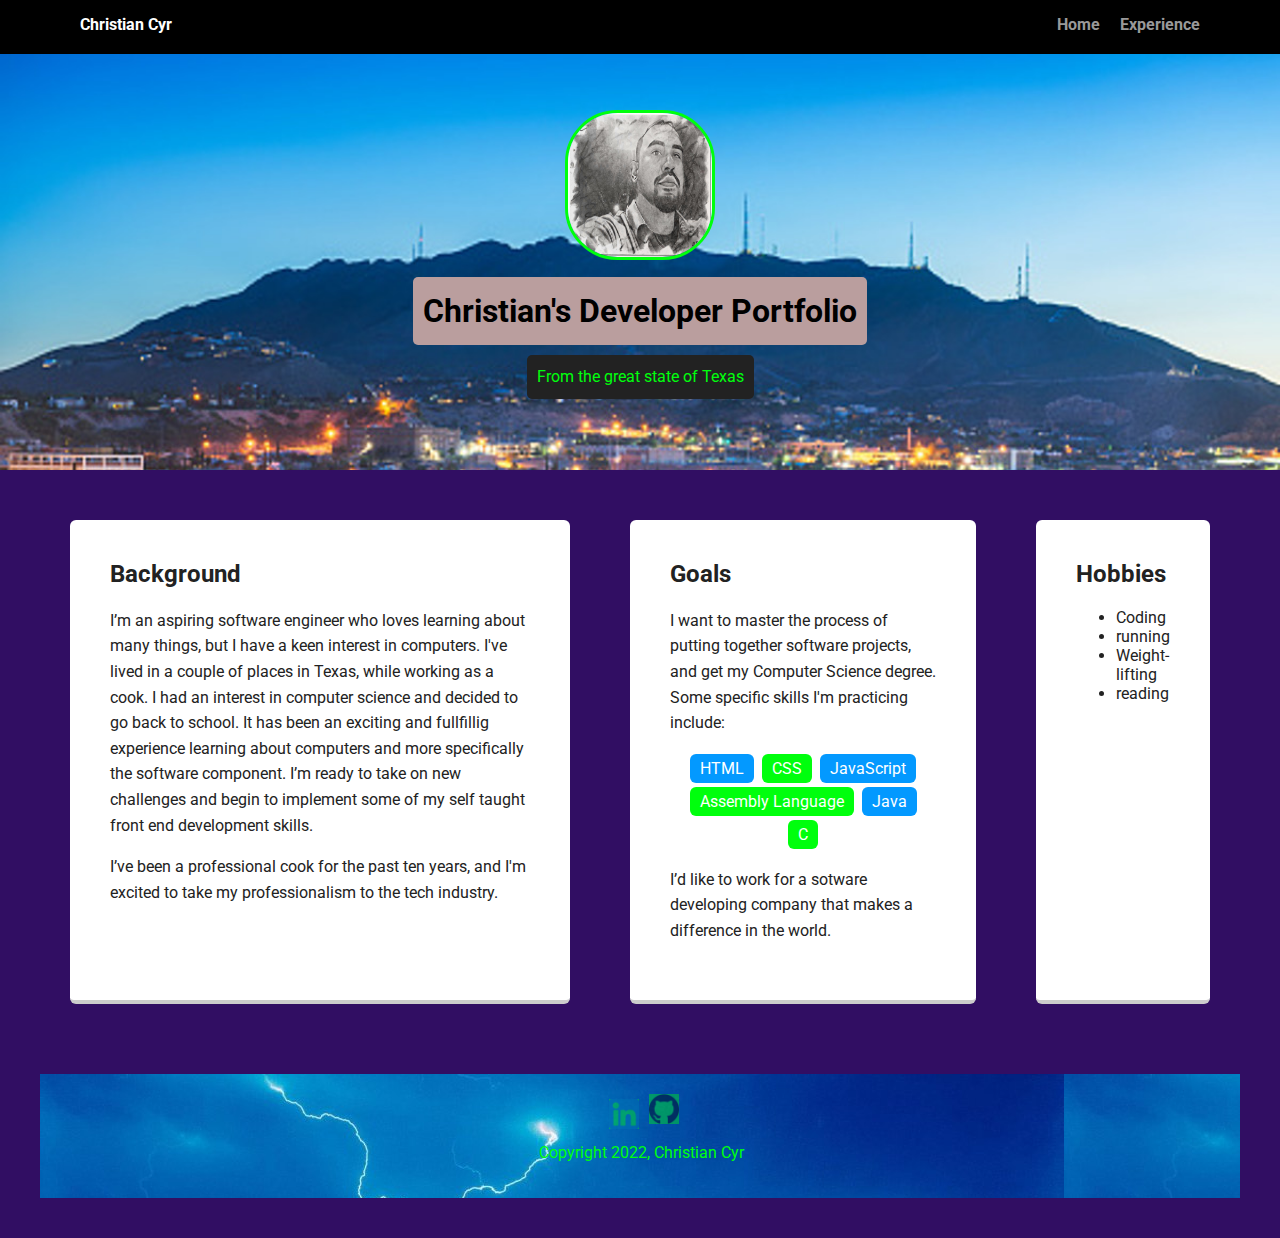
<file: index.html>
<!doctype html>
<html lang="en">
<head>
  <meta charset="utf-8">
  <title>Christian Cyr's Page</title>
  <meta name="viewport" content="width=device-width, initial-scale=1.0">
  <link rel="stylesheet" href="styles.css">
  <link href="https://fonts.googleapis.com/css?family=Muli%7CRoboto:400,300,500,700,900" rel="stylesheet"></head>
  
  <body>

    <nav class="main-nav">
        <ul class="nav">
          <li class="name">Christian Cyr</li>
          <li><a href="#top">Home</a></li>
          <li><a href="experience.html">Experience</a></li>
        </ul>
      </nav>

    <header>
      <img src="images/me.JPG" alt="pictureOfMe" class="profile-image">
      <h1 class="tag name">Christian's Developer Portfolio</h1>
      <p class="tag location">From the great state of Texas</p>
    </header>

    <main class="flex">
      <article class="card">
        <h2>Background</h2>
        <p>I’m an aspiring software engineer who loves learning about many things, but I have a keen interest in computers. 
          I've lived in a couple of places in Texas, while working as a cook. I had an interest in computer science and decided to go back to school.
          It has been an exciting and fullfillig experience learning about computers and more specifically the software component. 
          I’m ready to take on new challenges and begin to implement some of my self taught front end development skills.</p>
        <p>I’ve been a professional cook for the past ten years, and I'm excited to take my professionalism to the tech industry.</p>
        </article> 

      <article class="card">
        <h2>Goals</h2>
        <p>I want to master the process of putting together software projects, and get my Computer Science degree. Some specific skills I'm practicing include: </p>
        <ul class="skills">
          <li>HTML</li>
          <li>CSS</li>
          <li>JavaScript</li>
          <li>Assembly Language</li>
          <li>Java</li>
          <li>C</li>

        </ul>
        <p>I’d like to work for a sotware developing company that makes a difference in the world.</p>
      </article> 
      <article class="card">
        <h2>Hobbies</h2>
        <ul>
          <li>Coding</li>
          <li>running</li>
          <li>Weight-lifting</li>
          <li>reading</li>
        </ul>
      </article>

    </main>
    <footer>
      <ul>
        
        <li><a href="http://linkedin.com/in/christian-cyr-490b3220b" class="social linkedin">LinkedIn</a></li>
        <li><a href="http://github.com/Ccyr01" class="social github">Github</a></li>
      </ul>
      <p class="copyright">Copyright 2022, Christian Cyr</p>
    </footer>
  </body>
  </html>
</file>
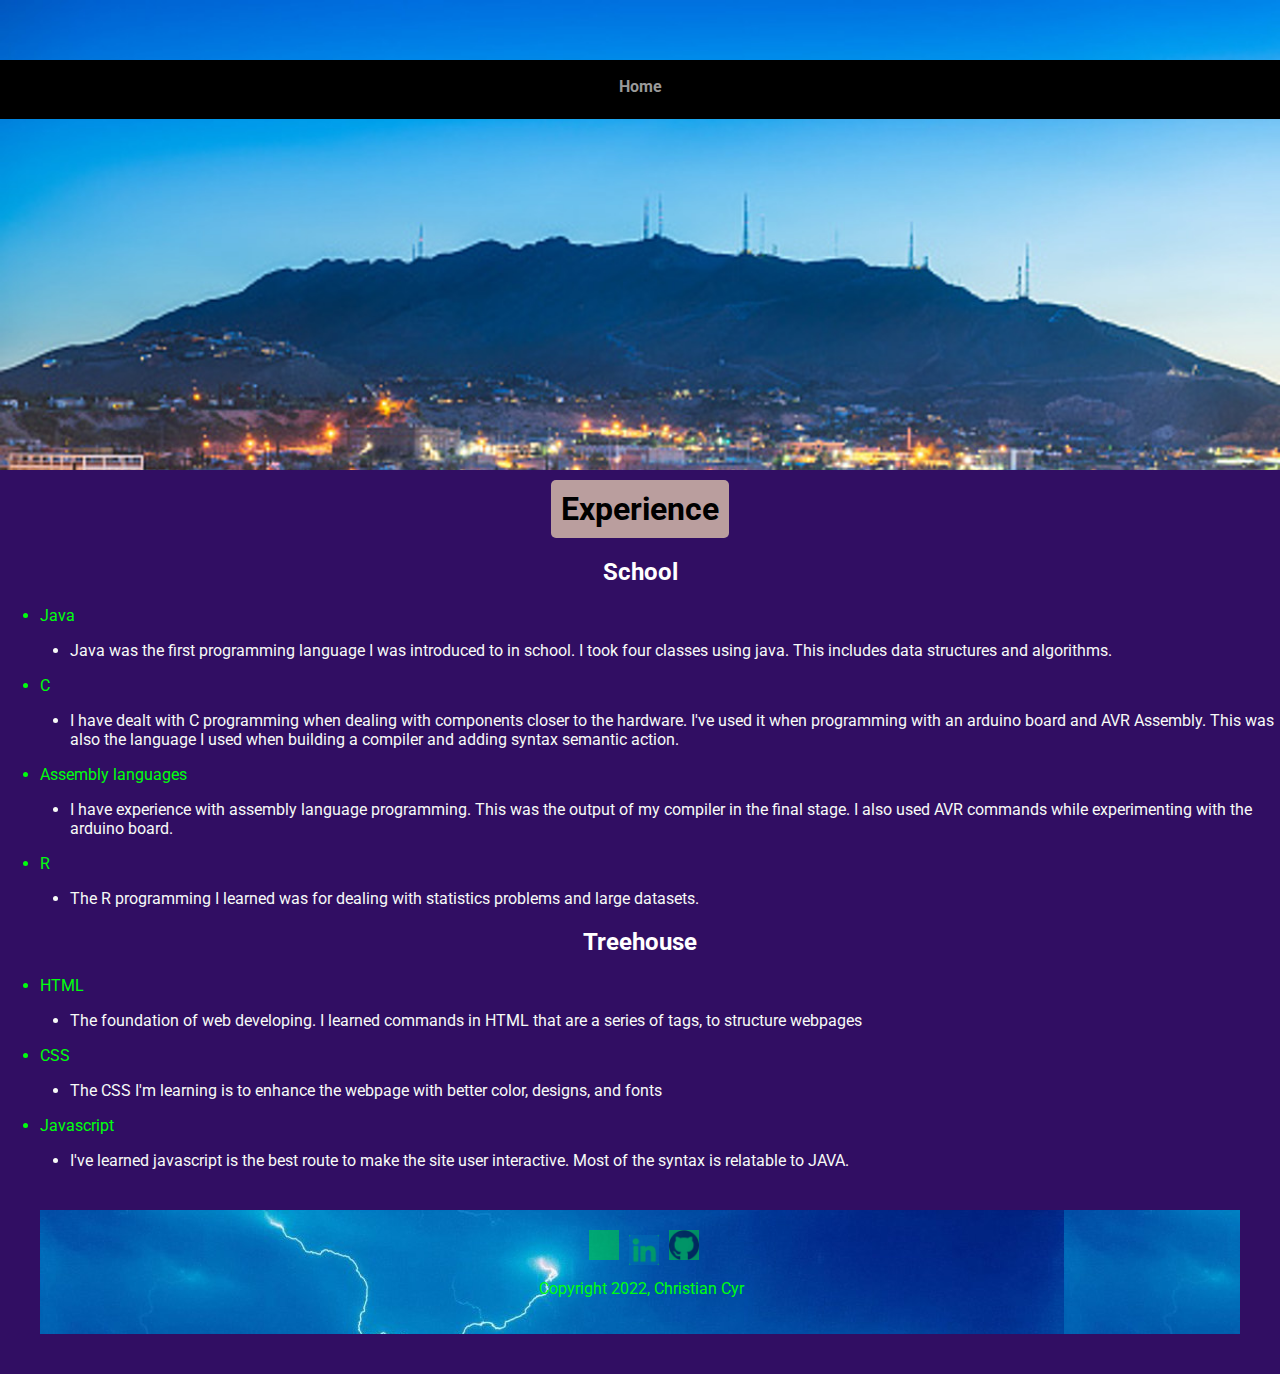
<file: experience.html>
<!DOCTYPE html>
<html lang="en">
<head>
    <meta charset="UTF-8">
    <title>Christian Cyr's Page</title>

    <meta http-equiv="X-UA-Compatible" content="IE=edge">
    <meta name="viewport" content="width=device-width, initial-scale=1.0">
    <link rel="stylesheet" href="styles.css">
    <link href="https://fonts.googleapis.com/css?family=Muli%7CRoboto:400,300,500,700,900" rel="stylesheet">
</head>
<body>
    <header>
        <nav class="main-nav">
            <ul class="nav">
              <li><a href="index.html">Home</a></li>
            </ul>
        </nav>
       
      </header>
      <h1 class="tag name">Experience</h1>
      <div class="exp">
          <h2 class = "resumeTitle">School</h2>
          <ul class = "school">
            <li>Java</li>
          </ul>

            <ul class = "school2">
            <li>Java was the first programming language I was introduced to in school. I took four classes using java.
                This includes data structures and algorithms.</li>
            </ul>

            <ul class = "school">
            <li>C</li>
            </ul>

            <ul class = "school2">
            <li>I have dealt with C programming when dealing with components closer to the hardware.
                I've used it when programming with an arduino board and AVR Assembly.
                This was also the language I used when building a compiler and adding syntax semantic action.</li> 
            </ul>

            <ul class = "school">
            <li>Assembly languages</li>
            </ul>
            
            <ul class = "school2">
            <li>I have experience with assembly language programming. This was the output of my compiler in 
                the final stage. I also used AVR commands while experimenting with the arduino board.</li>
            </ul>

            <ul class = "school">
            <li>R </li>
            </ul>

            <ul class = "school2">
            <li>The R programming I learned was for dealing with statistics problems and large datasets.</li>
            </ul>
          

          <h2 class = "resumeTitle">Treehouse</h2>
          <ul class = "school">
              <li>HTML</li>
          </ul>
              <ul class = "school2">
              <li>The foundation of web developing. I learned commands in HTML that are a series of tags, to structure webpages</li>
              </ul>

              <ul class = "school">
              <li>CSS</li>
              </ul>

              <ul class = "school2">
              <li>The CSS I'm learning is to enhance the webpage with better color, designs, and fonts</li>
              </ul>

              <ul class = "school">
              <li>Javascript</li>
              </ul>

              <ul class = "school2">
              <li>I've learned javascript is the best route to make the site user interactive.
                  Most of the syntax is relatable to JAVA.</li>
              </ul>
        
        </div>

        <footer>
            <ul>
              <li><a href="#" class="social twitter">Twitter</a></li>
              <li><a href="http://linkedin.com/in/christian-cyr-490b3220b" class="social linkedin">LinkedIn</a></li>
              <li><a href="http://github.com/Ccyr01" class="social github">Github</a></li>
            </ul>
            <p class="copyright">Copyright 2022, Christian Cyr</p>
          </footer> 
    
</body>
</html>
</file>
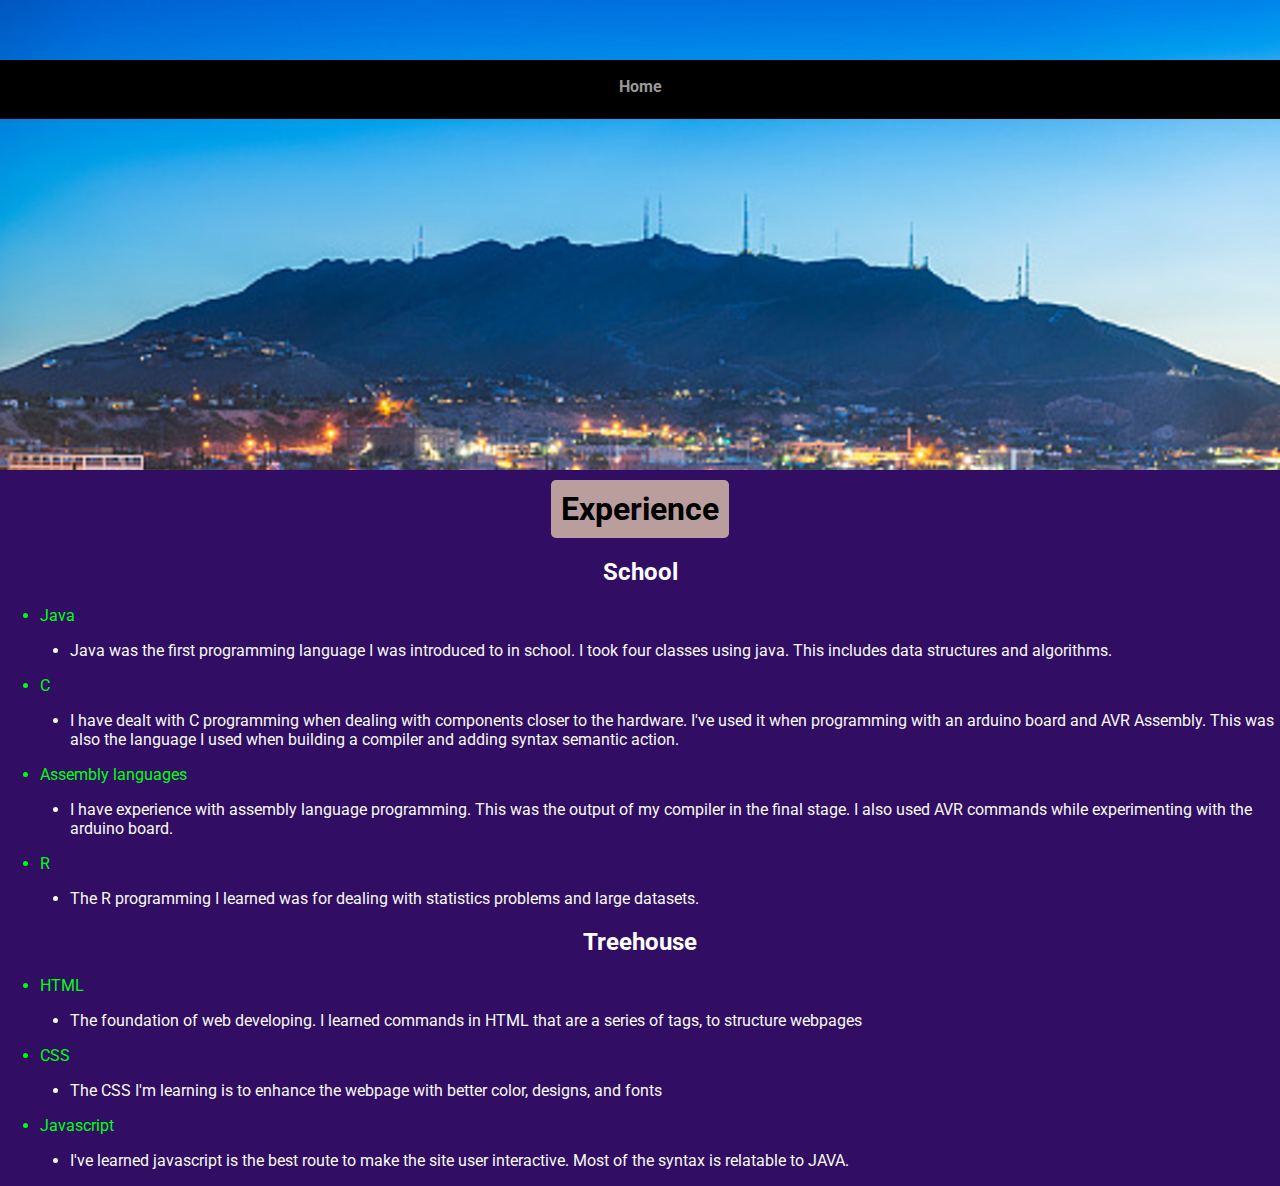
<file: index2.html>
<!DOCTYPE html>
<html lang="en">
<head>
    <meta charset="UTF-8">
    <title>Christian Cyr's Page</title>

    <meta http-equiv="X-UA-Compatible" content="IE=edge">
    <meta name="viewport" content="width=device-width, initial-scale=1.0">
    <link rel="stylesheet" href="styles.css">
    <link href="https://fonts.googleapis.com/css?family=Muli%7CRoboto:400,300,500,700,900" rel="stylesheet">
</head>
<body>
    <header>
        <div class="main-nav">
            <ul class="nav">
              <li><a href="index.html">Home</a></li>
            </ul>
        </div>
       
      </header>
      <h1 class="tag name">Experience</h1>
      <div class="exp">
          <h2 class = "resumeTitle">School</h2>
          <ul class = "school">
            <li>Java</li>
          </ul>

            <ul class = "school2">
            <li>Java was the first programming language I was introduced to in school. I took four classes using java.
                This includes data structures and algorithms.</li>
            </ul>

            <ul class = "school">
            <li>C</li>
            </ul>

            <ul class = "school2">
            <li>I have dealt with C programming when dealing with components closer to the hardware.
                I've used it when programming with an arduino board and AVR Assembly.
                This was also the language I used when building a compiler and adding syntax semantic action.</li> 
            </ul>

            <ul class = "school">
            <li>Assembly languages</li>
            </ul>
            
            <ul class = "school2">
            <li>I have experience with assembly language programming. This was the output of my compiler in 
                the final stage. I also used AVR commands while experimenting with the arduino board.</li>
            </ul>

            <ul class = "school">
            <li>R </li>
            </ul>

            <ul class = "school2">
            <li>The R programming I learned was for dealing with statistics problems and large datasets.</li>
            </ul>
          

          <h2 class = "resumeTitle">Treehouse</h2>
          <ul class = "school">
              <li>HTML</li>
          </ul>
              <ul class = "school2">
              <li>The foundation of web developing. I learned commands in HTML that are a series of tags, to structure webpages</li>
              </ul>

              <ul class = "school">
              <li>CSS</li>
              </ul>

              <ul class = "school2">
              <li>The CSS I'm learning is to enhance the webpage with better color, designs, and fonts</li>
              </ul>

              <ul class = "school">
              <li>Javascript</li>
              </ul>

              <ul class = "school2">
              <li>I've learned javascript is the best route to make the site user interactive.
                  Most of the syntax is relatable to JAVA.</li>
              </ul>
        
        </div>

        
    
</body>
</html>
</file>
<file: styles.css>
/* Global Layout Set-up */
* { 
  box-sizing: border-box;
}
  
body {
  margin: 0;
  padding: 0;
  text-align: center;
  font-family: 'Roboto', sans-serif;
  color: #222;
  background: #310e63;
}
/* Link Styles */

a {
  text-decoration: none;
  color: #999;
}
a:hover {
  color: #6633ff;
}

/* Section Styles */

.main-nav {
  width: 100%;
  background: black;
  min-height: 30px;
  padding: 10px;
  position: fixed;
  text-align: center;
}
.nav {
  display: flex;
  justify-content: space-around;
  font-weight: 700;
  list-style-type: none;
  margin: 0 auto;
  padding: 0;
}

.nav .name {
    display: block;
    margin-right: auto;
    color: white;
}
.nav li {
  padding: 5px 10px 10px 10px;
}
.nav a {
  transition: all .5s;
}
.nav a:hover {
  color: white
}

header {
  text-align: center;
  background: url('images/ep.jpg') no-repeat top center ;
  background-size: cover;
  overflow: hidden;
  padding-top: 60px;
}
header {
  line-height: 1.5;
}
header .profile-image {
  margin-top: 50px;
  width: 150px;
  height: 150px;
  border-radius: 35%;
  border: 3px solid rgb(0, 255, 13);
  transition: all 1.5s;
}
header .profile-image:hover {
  transform: scale(1.2) rotate(5deg);
}
.tag {
  background-color: #ba9e9e;
  color: black;
  padding: 10px;
  border-radius: 5px;
  display: table;
  margin: 10px auto;
  
  transition: 1s;
} 
header .tag:hover{
  transform: scale(1.1) rotate(5deg);

}
.location {
  background-color: #222;
  color: rgb(0, 255, 13);
}
.card {
  margin: 30px;
  padding: 20px 40px 40px;
  max-width: 500px;
  text-align: left;
  background: #fff;
  border-bottom: 4px solid #ccc;
  border-radius: 6px;
  transition: all .5s;
}
.card:hover {
  border-color: #ff99ff;
}

ul.skills {
  padding: 0;
  text-align: center;
  
}
ul.skills:hover{
  transform: scale(1.2) rotate(5deg);

}

.skills li {
  border-radius: 6px;
  display: inline-block;
  background: rgb(0, 255, 13);

  color: white;
  padding: 5px 10px;
  margin: 2px;
}

.skills li:nth-child(odd) {
  background: #0399ff;
}
.exp .school {
  display: block;
  margin-right: auto;
  color: rgb(0, 255, 13);

  text-align: left;

}
.exp .school2 {
  display: block;
  margin-right: auto;
  color: rgb(247, 250, 247);
  margin-left:30px;
  text-align: left;

}
.resumeTitle{
  display: block;
  margin-right: auto;
  color: white;
}


footer {
  width: 100%;
  min-height: 30px;
  padding: 20px 0 20px 2px;
  background: url("images/lightning.jpg") repeat-x;
}

footer .copyright {
  top: -8px;
  font-size: .75em;
  color: rgb(0, 255, 13);

}
footer .linkedin {
  top: -8px;
  font-size: .75em;
  color: yellow
}


footer ul {
  list-style-type: none;
  margin: 0;
  padding: 0;
}

footer ul li {
  display: inline-block;
}

a.social {
  display: inline-block;
  text-indent: -9999px;
  margin-left: 5px;
  width: 30px;
  height: 30px;
  background-size: 30px 30px;
  background-color: rgb(0, 255, 13);
  opacity: .4;
  transition: all .5s;
}
a.linkedin {
  background-image: url(images/linked.png);
}
a.github {
  background-image: url(images/github.png);
}
a.social:hover {
  opacity: 1;
}
.clearfix {
  clear: both;
}

/* Styles for larger screens */
@media screen and (min-width: 720px) {
  
  .flex {
      display: -ms-flexbox;      /* TWEENER - IE 10 */
      display: flex; 
      max-width: 1200px;
      -ms-flex-pack: distribute;
      justify-content: space-around;
      margin: 0 auto;
  }

  header {
    min-height: 470px;
  }

  .nav {
    max-width: 1200px;
    padding: 0 30px;
  }


  main {
    padding-top: 20px;
  }

  main p {
    line-height: 1.6em;
  }

  footer {
    font-size: 1.3em;
    max-width: 1200px;
    margin: 40px auto;
  }

}
</file>
